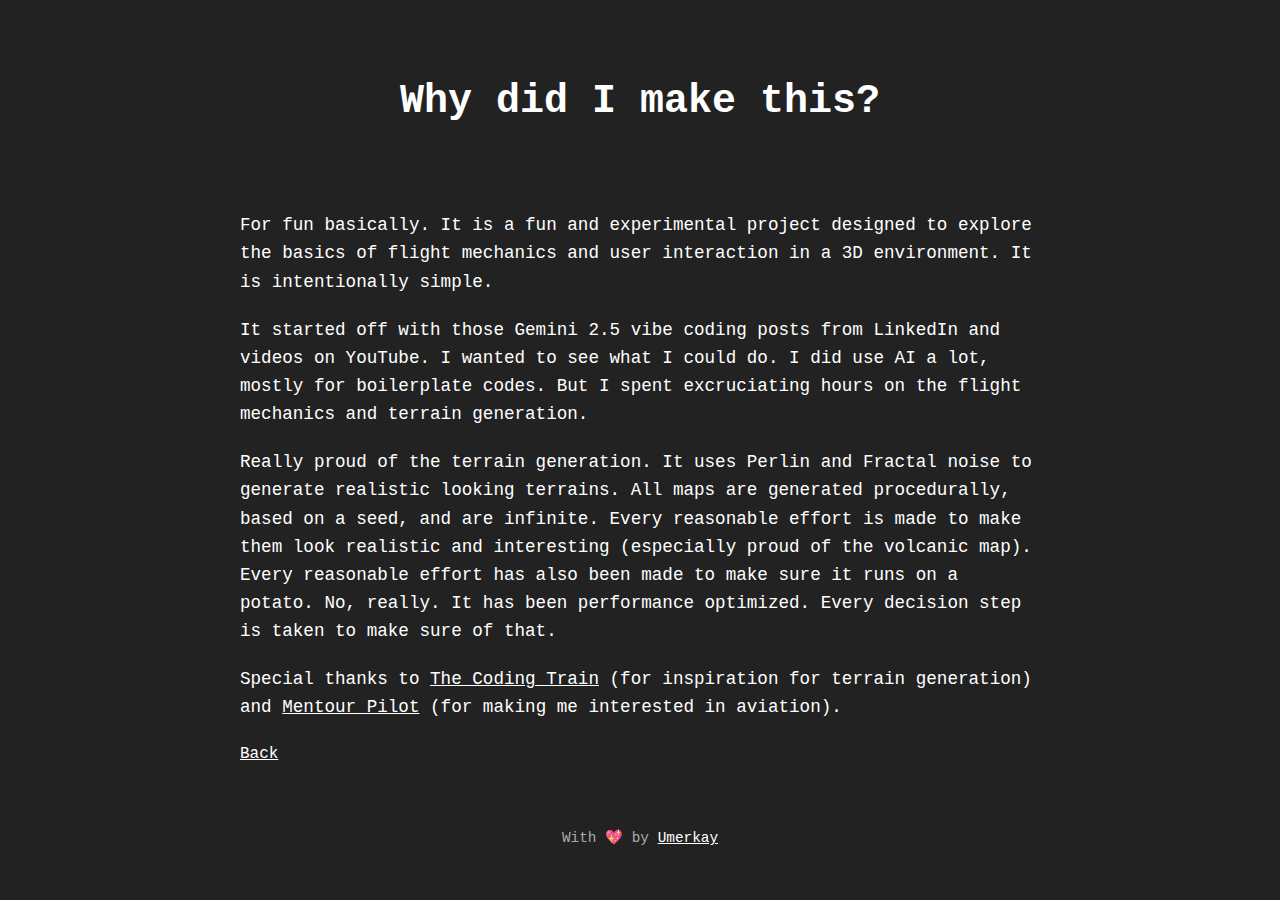
<file: about.html>
<!DOCTYPE html>
<html lang="en">
<head>
    <meta charset="UTF-8">
    <meta name="viewport" content="width=device-width, initial-scale=1.0">
    <title>About - Horrible Flight Simulator</title>
    <link rel="stylesheet" href="about.css">
</head>
<body id="about">
    <header>
        <h1>Why did I make this?</h1>
    </header>
    <main>
        <p>
            For fun basically. It is a fun and experimental project designed to explore the basics of flight mechanics and user interaction in a 3D environment. 
            It is intentionally simple.
        </p>
        <p>
            It started off with those Gemini 2.5 vibe coding posts from LinkedIn and videos on YouTube. I wanted to see what I could do. I did use AI a lot, mostly for boilerplate codes. But I spent excruciating hours on the flight mechanics and terrain generation.
        </p>
        <p>
            Really proud of the terrain generation. It uses Perlin and Fractal noise to generate realistic looking terrains.
            All maps are generated procedurally, based on a seed, and are infinite. Every reasonable effort is made to make them look realistic and interesting (especially proud of the volcanic map).
            Every reasonable effort has also been made to make sure it runs on a potato. No, really. It has been performance optimized. Every decision step is taken to make sure of that.
        </p>
        <p>
            Special thanks to <a href="https://www.youtube.com/@TheCodingTrain" target="_blank">The Coding Train</a> (for inspiration for terrain generation) and <a href="https://www.youtube.com/@MentourPilot" target="_blank">Mentour Pilot</a> (for making me interested in aviation).
        </p>
        <a href="index.html">Back</a>
    </main>
    <footer>
        With 💖 by <a href="https://umerkay.github.io/" target="_blank">Umerkay</a>
    </footer>
</body>
</html>
</file>
<file: about.css>
body {
    margin: 0;
    font-family: 'Courier New', Courier, monospace;
    color: #fff;
    background-color: #222;
    line-height: 1.6;
    height: 100vh;
    display: flex;
    flex-direction: column;
    justify-content: center;
    align-items: center;
}

header {
    background: #222;
    color: #fff;
    padding: 20px 0;
    text-align: center;
}

header h1 {
    margin: 0;
    font-size: 2.5em;
}

main {
    max-width: 800px;
    margin: 20px auto;
    padding: 20px;
    color: #fff;
}

main p {
    margin-bottom: 20px;
    font-size: 1.1em;
}

main a {
    display: inline-block;
    /* margin-top: 20px; */
    /* padding: 10px 15px; */
    /* background: #ffffff; */
    color: #fff;
    text-decoration: underline;
    border-radius: 5px;
    transition: background 0.3s ease;
}

main a:hover {
    /* background: #ffffff; */
}

footer {
    text-align: center;
    margin-top: 20px;
    font-size: 0.9em;
    color: #aaa;
}

footer a {
    color: #ffffff;
    text-decoration: underline;
}

footer a:hover {
    text-decoration: underline;
}

a {
    color: #ffffff;
    text-decoration: none;
}
</file>
